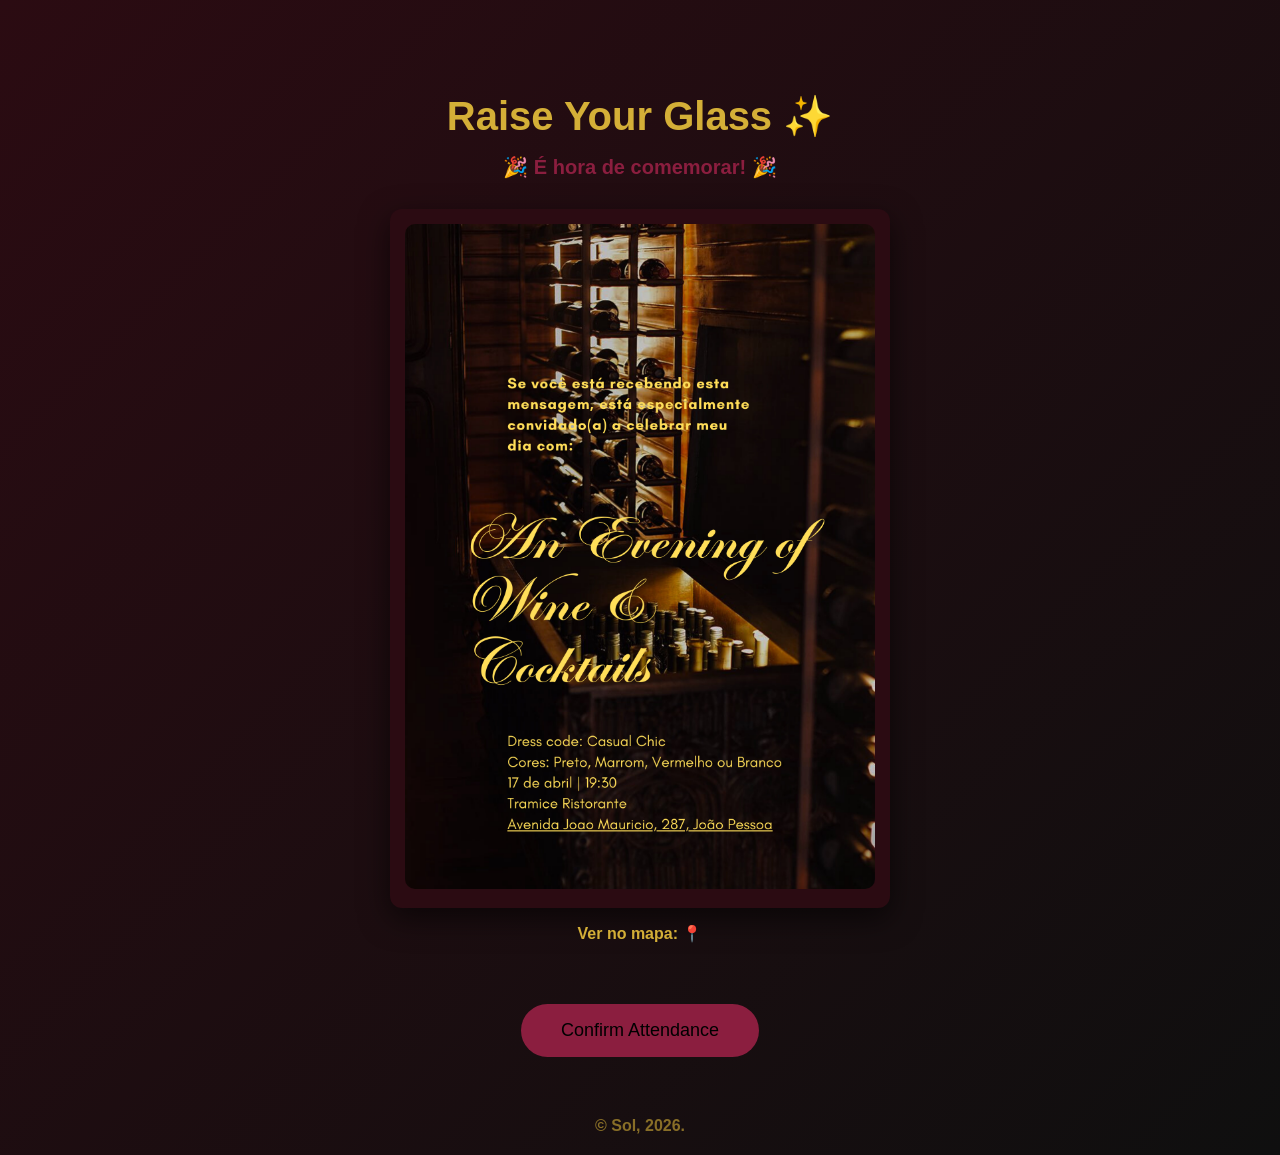
<file: index.html>
<!DOCTYPE html>
<html lang="en">
<head>
  <meta charset="UTF-8">
  <meta name="viewport" content="width=device-width, initial-scale=1.0">
  <title>Aqui está seu convite :) </title>
  <link rel="stylesheet" href="principal.css">
</head>
<body>

  <section class="hero">
    <h1>Raise Your Glass ✨</h1>
    <div id="countdown">00d 00h 00m 00s</div>
</section>

<section class="invite-section">
  <div class="invite-card">
    <img src="image/convite.png" alt="Convite do evento">
  </div>


  <p class="map-link">
    <a href="https://maps.app.goo.gl/8Y3uYGsKsVmHqZHS6" target="_blank">Ver no mapa: 📍</a>
  </p>
</section>

  <div class="button">
    <a href="confirmado.html">Confirm Attendance</a>
  </div>

  <footer>
    <strong>© Sol, 2026.</strong>
  </footer>

<script>
const countdownDate = new Date("2026-04-17T19:30:00").getTime();

function updateCountdown() {
  const now = new Date().getTime();
  const distance = countdownDate - now;

  if (distance < 0) {
    document.getElementById("countdown").innerHTML = "🎉 É hora de comemorar! 🎉";
    clearInterval(timer);
    return;
  }

  const days = Math.floor(distance / (1000 * 60 * 60 * 24));
  const hours = Math.floor((distance % (1000 * 60 * 60 * 24)) / (1000 * 60 * 60));
  const minutes = Math.floor((distance % (1000 * 60 * 60)) / (1000 * 60));
  const seconds = Math.floor((distance % (1000 * 60)) / 1000);

  document.getElementById("countdown").innerHTML = `${days}d ${hours}h ${minutes}m ${seconds}s`;
}

updateCountdown();
const timer = setInterval(updateCountdown, 1000);
</script>

</body>
</html>
</file>
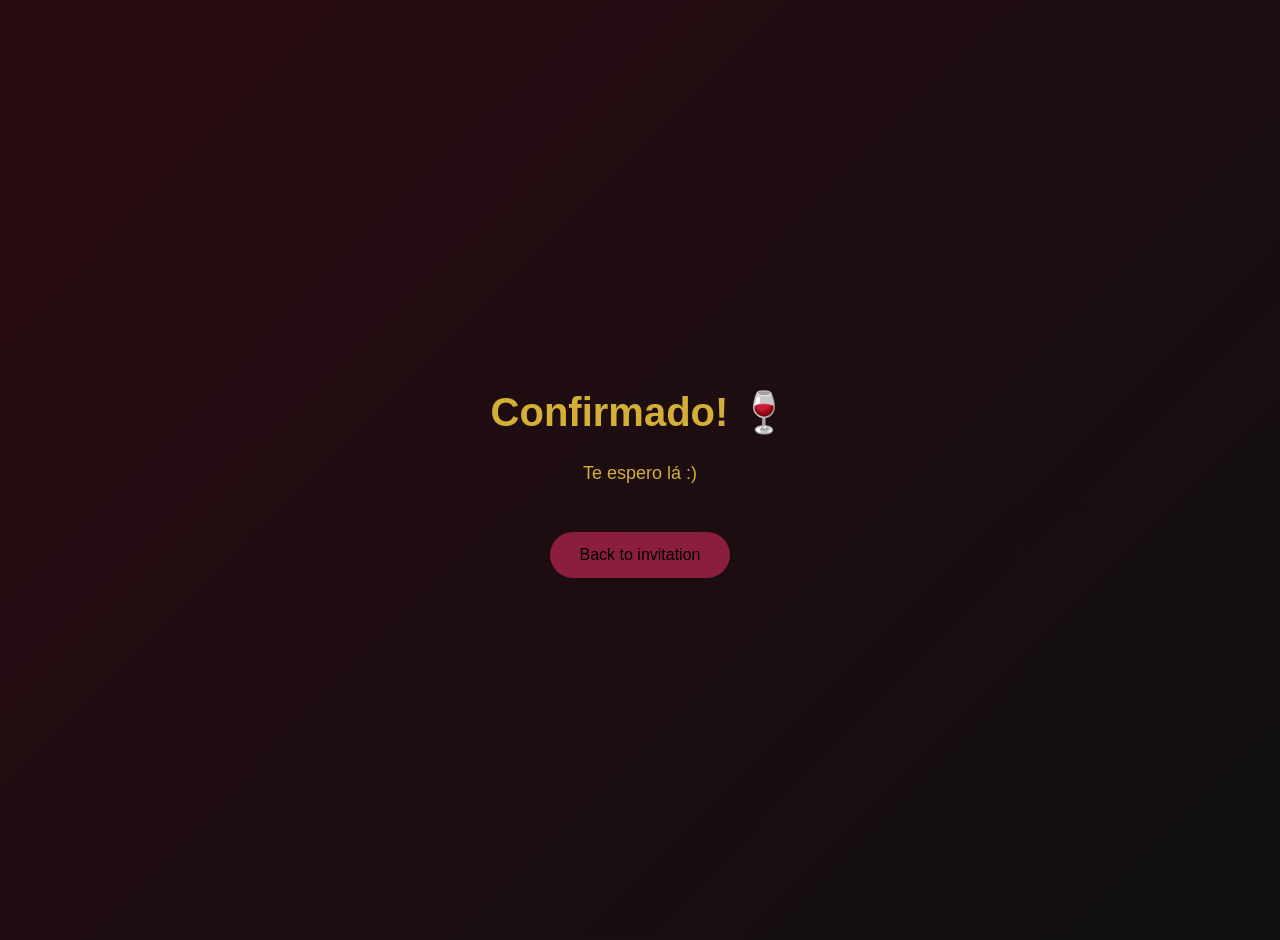
<file: confirmado.html>
<!DOCTYPE html>
<html lang="en">
<head>
<meta charset="UTF-8">
<meta name="viewport" content="width=device-width, initial-scale=1.0">
<title>Confirmed</title>

<style>
body{
  margin:0;
  height:100vh;
  display:flex;
  justify-content:center;
  align-items:center;
  background: linear-gradient(135deg,#2b0b12,#0f0f0f);
  font-family: Arial;
  color:#d4af37;
  text-align:center;
  padding:20px;
}
h1{ font-size:40px; }
p{ font-size:18px; }
a{
  margin-top:30px;
  display:inline-block;
  text-decoration:none;
  background:#8b1e3f;
  color:rgb(0, 0, 0);
  padding:14px 30px;
  border-radius:25px;
  transition:0.3s;
}
a:hover{ background: #d4af37; }
</style>
</head>
<body>

<div>
  <h1>Confirmado! 🍷</h1>
  <p>Te espero lá :)</p>
  <a href="index.html">Back to invitation</a>
</div>

</body>
</html>
</file>
<file: principal.css>
/* RESET E BASE */
*{ box-sizing: border-box; }

body {
margin: 0;
font-family: Inter, sans-serif;
background: linear-gradient(135deg, #2b0b12, #0f0f0f);
color: white;
text-align: center;
}


.hero {
padding: 60px 20px 20px;
}

.hero h1 {
font-size: 40px;
font-family: 'Glacial Indifference', sans-serif;
margin-bottom: 10px;
color: #d4af37;
}

.hero p { 
font-size: 18px;
opacity: 0.8; 
}

#countdown {
margin-top: 15px;
font-size: 20px;
font-weight: bold;
color: #8b1e3f; /* vernelho para destaque */
}

.invite-section {
padding: 10px;
display: flex;
flex-direction: column; /* muda o flex para empilhar elementos verticalmente */
align-items: center;    /* centraliza horizontalmente */
}


.invite-card {
background: #2b0b12;
padding: 15px;
border-radius: 12px;
box-shadow: 0 10px 30px rgba(0,0,0,0.6);
max-width: 500px;
width: 100%;
}

.invite-card img {
width: 100%;
height: auto;
border-radius: 10px;
}

.invite-card img:hover {
box-shadow: 0 0 28px #d4af37; /* brilho dourado */
}

.button { 
margin-top: 35px;
}

.button a {
display: inline-block;
text-decoration: none;
background: #8b1e3f;
color: rgb(0, 0, 0);
padding: 16px 40px;
border-radius: 30px;
font-size: 18px;
transition: 0.3s;
}

.button a:hover { 
background: #d4af37; 
}

footer { 
margin-top: 60px;
opacity: 0.6;
padding-bottom: 20px;
color: #d4af37;
}

@media (max-width: 600px) {
.hero h1 { font-size: 30px; }
.hero p { font-size: 16px; }
button a { width: 80%; font-size: 17px; }
}

.map-link a {
color: #d4af37;
text-decoration: none;
font-weight: bold;
}

.map-link a:hover {
color: #fff;
}
</file>
